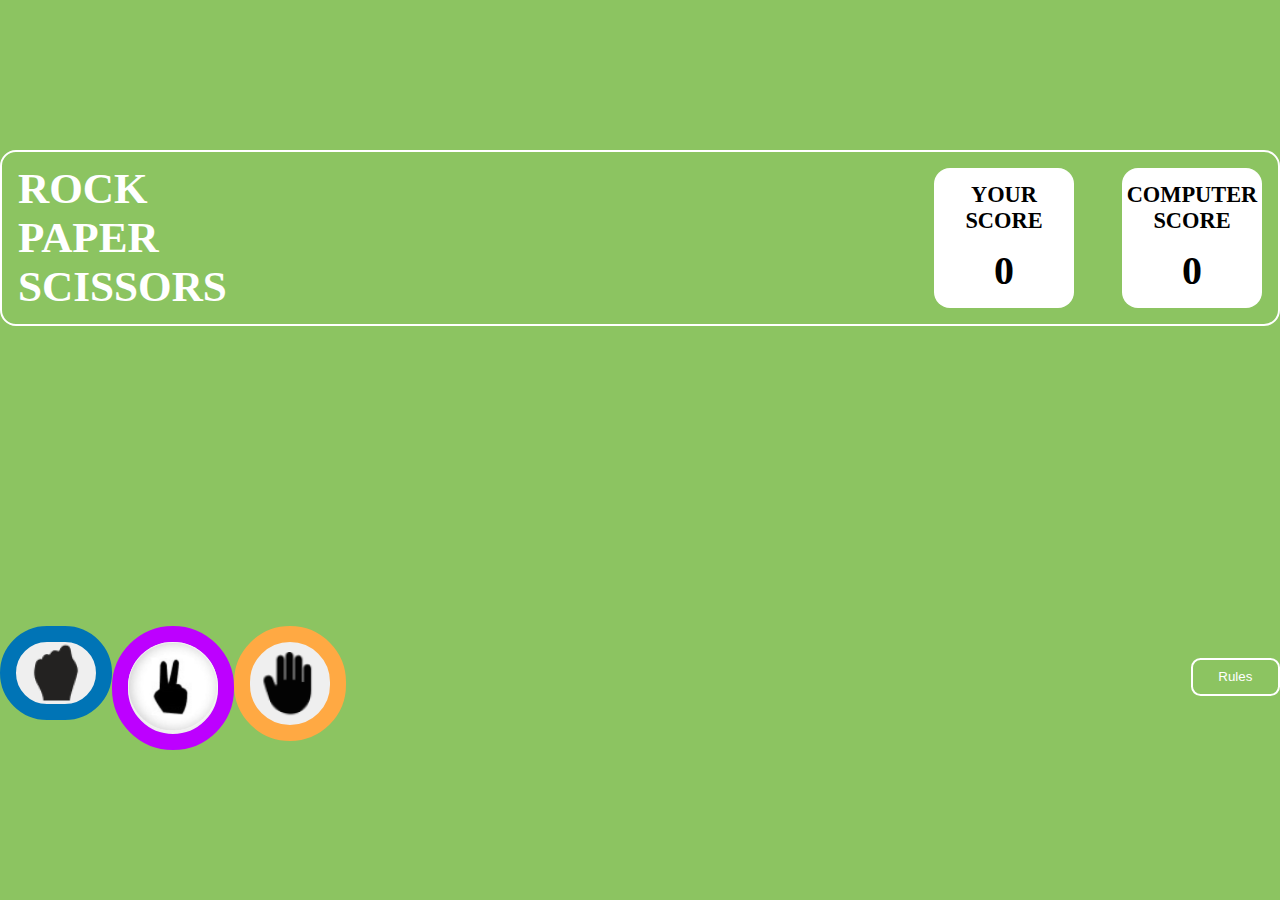
<file: Index.html>
<!DOCTYPE html>
<html lang="en">

<head>
    <meta charset="UTF-8">
    <meta name="viewport" content="width=device-width, initial-scale=1.0">
    <title>Document</title>
    <link rel="stylesheet" href="/css/Styles.css">
</head>

<body>
    <div class="main">
        <div class="output">
            <div class="name">
                <h2>ROCK</h2>
                <h2>PAPER</h2>
                <h2>SCISSORS</h2>
            </div>
            <div class="score">
                <div class="score-card-1">
                    <h1>YOUR SCORE</h1>
                    <div id="userScore">0</div>
                </div>
                <div class="score-card-1">
                    <h1>COMPUTER SCORE</h1>
                    <div id="computerScore">0</div>
                </div>
            </div>
        </div>

        <div class="content ">
            <div class="btn-div">
                <div class="btn">
                    <button class="btn-1 choices" id="rock">
                        <img src="/images/icons8-fist-67 1.png" />
                    </button>
                </div>
                <div>
                    <button class="btn-3 choices" id="scissors">
                        <img src="/images/16.42.45.jpg" />
                    </button>
                </div>
                <div>
                    <h2 id="result"></h2>
                    <button class="btn-2 choices" id="paper">
                        <img src="/images/icons8-hand-64 1.png" />
                    </button>
                </div>
            </div>

            <div class="pop">
                <div class="popup" id="rules-popup">
                    <span class="close-button" id="close">&times;</span>
                    <h2>Game Rules</h2>
                    <ul>
                        <li>
                            <span> Rock beats scissors, scissors beat paper, and paper beats rock.</span>
                        </li>
                        <li>
                            <span>Agree ahead of time whether you’ll count off “rock, paper, scissors, shoot” or just
                                “rock,
                                paper, scissors.”</span>
                        </li>
                        <li>
                            <span>
                                Use rock, paper, scissors to settle minor decisions or simply play to pass the time
                            </span>
                        </li>
                        <li>
                            <span>
                                If both players lay down the same hand, each player lays down another hand
                            </span>
                        </li>
                    </ul>
                </div>
                <div>
                    <button class="rules-button" id="rules">Rules</button>
                </div>
            </div>

        </div>

    </div>



    <script src="/App.js"></script>
</body>

</html>
</file>
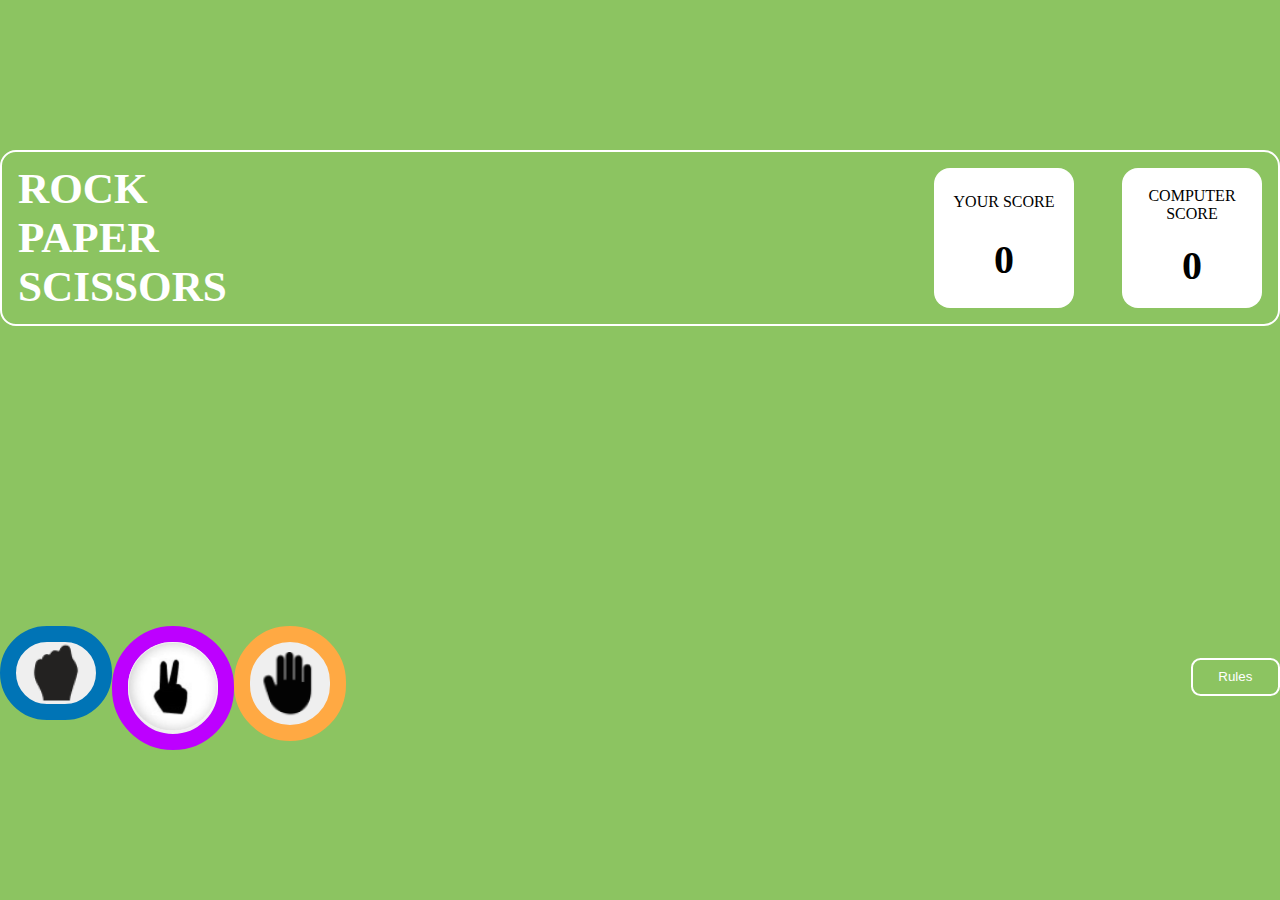
<file: html/Index.html>
<!DOCTYPE html>
<html lang="en">

<head>
    <meta charset="UTF-8">
    <meta name="viewport" content="width=device-width, initial-scale=1.0">
    <title>Document</title>
    <link rel="stylesheet" href="/css/Styles.css">
</head>

<body>
    <div class="main">
        <div class="output">
            <div class="name">
                <h2>ROCK</h2>
                <h2>PAPER</h2>
                <h2>SCISSORS</h2>
            </div>
            <div class="score">
                <div class="score-card-1"> YOUR SCORE
                    <div id="userScore">0</div>
                </div>
                <div class="score-card-1">COMPUTER SCORE
                    <div id="computerScore">0</div>
                </div>
            </div>
        </div>

        <div class="content ">
            <div class="btn-div">
                <div class="btn">
                    <button class="btn-1 choices" id="rock">
                        <img src="/images/icons8-fist-67 1.png" />
                    </button>
                </div>
                <div>
                    <button class="btn-3 choices" id="scissors">
                        <img src="/images/16.42.45.jpg" />
                    </button>
                </div>
                <div>
                    <h2 id="result"></h2>
                    <button class="btn-2 choices" id="paper">
                        <img src="/images/icons8-hand-64 1.png" />
                    </button>
                </div>
            </div>

            <div class="pop">
                <div class="popup" id="rules-popup">
                    <span class="close-button" id="close">&times;</span>
                    <h2>Game Rules</h2>
                    <ul>
                        <li>
                            <span> Rock beats scissors, scissors beat paper, and paper beats rock.</span>
                        </li>
                        <li>
                            <span>Agree ahead of time whether you’ll count off “rock, paper, scissors, shoot” or just
                                “rock,
                                paper, scissors.”</span>
                        </li>
                        <li>
                            <span>
                                Use rock, paper, scissors to settle minor decisions or simply play to pass the time
                            </span>
                        </li>
                        <li>
                            <span>
                                If both players lay down the same hand, each player lays down another hand
                            </span>
                        </li>
                    </ul>
                </div>
                <div>
                    <button class="rules-button" id="rules">Rules</button>
                </div>
            </div>

        </div>

    </div>



    <script src="/App.js"></script>
</body>

</html>
</file>
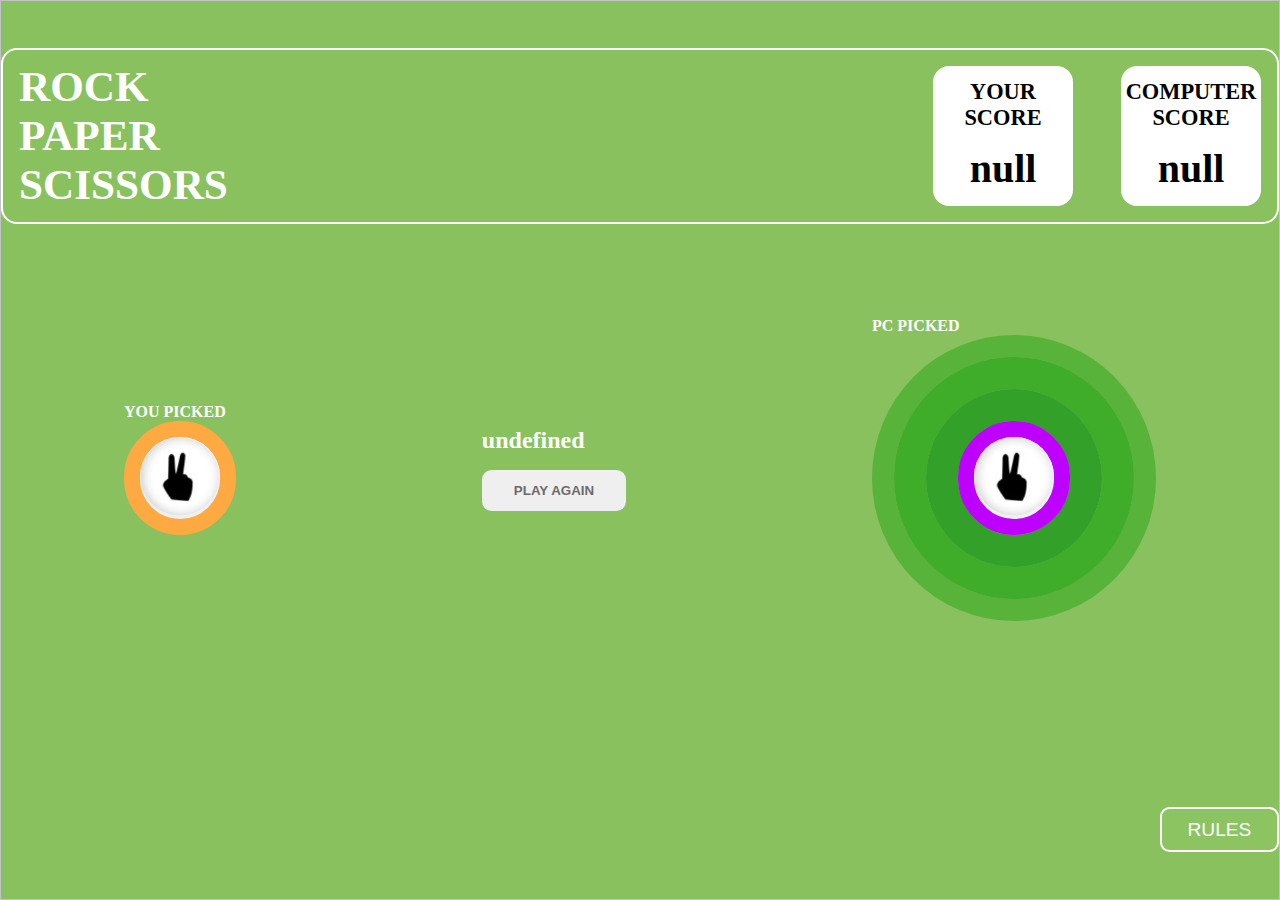
<file: html/Lost.html>
<!DOCTYPE html>
<html lang="en">

<head>
    <meta charset="UTF-8">
    <meta name="viewport" content="width=device-width, initial-scale=1.0">
    <title>Document</title>
    <link rel="stylesheet" href="/css/Lost.css">
</head>

<body>
    <div class="content">
        <div class="output">
            <div class="name">
                <h2>ROCK</h2>
                <h2>PAPER</h2>
                <h2>SCISSORS</h2>
            </div>
            <div class="score">
                <div class="score-card-1">
                    <h1>YOUR SCORE</h1>
                    <div id="userScore">0</div>
                </div>
                <div class="score-card-1">
                    <h1>COMPUTER SCORE</h1>
                    <div id="computerScore">0</div>
                </div>
            </div>
        </div>

        <div class="btn">
            <div>
                <h4>YOU PICKED</h4>
                <div>
                    <button class="btn-1" id="you-picked">
                    </button>
                </div>
            </div>

            <div class="result-div">
                <h2 id="result"></h2>
                <button class="btn-2" onclick="window.location.href = '../Index.html' ">PLAY AGAIN</button>
            </div>

            <div>
                <div>
                    <h4>PC PICKED</h4>
                </div>
                <div class="btn-3-div">
                    <div class="btn-3-div1">
                        <div class="btn-3-div2">
                            <button class="btn-3" id="computer-picked"></button>
                        </div>
                    </div>
                    </button>
                </div>
            </div>
        </div>

        <div class="pop">
            <div class="popup" id="rules-popup">
                <span class="close-button" id="close">&times;</span>
                <h2>Game Rules</h2>
                <ul>
                    <li>
                        <span> Rock beats scissors, scissors beat paper, and paper beats rock.</span>
                    </li>
                    <li>
                        <span>Agree ahead of time whether you’ll count off “rock, paper, scissors, shoot” or just
                            “rock,
                            paper, scissors.”</span>
                    </li>
                    <li>
                        <span>
                            Use rock, paper, scissors to settle minor decisions or simply play to pass the time
                        </span>
                    </li>
                    <li>
                        <span>
                            If both players lay down the same hand, each player lays down another hand
                        </span>
                    </li>
                </ul>
            </div>
        </div>
        <div class="rules-btn">
            <button id="rules">RULES</button>
        </div>
    </div>

    <script src="/Result.js"></script>

</body>

</html>
</file>
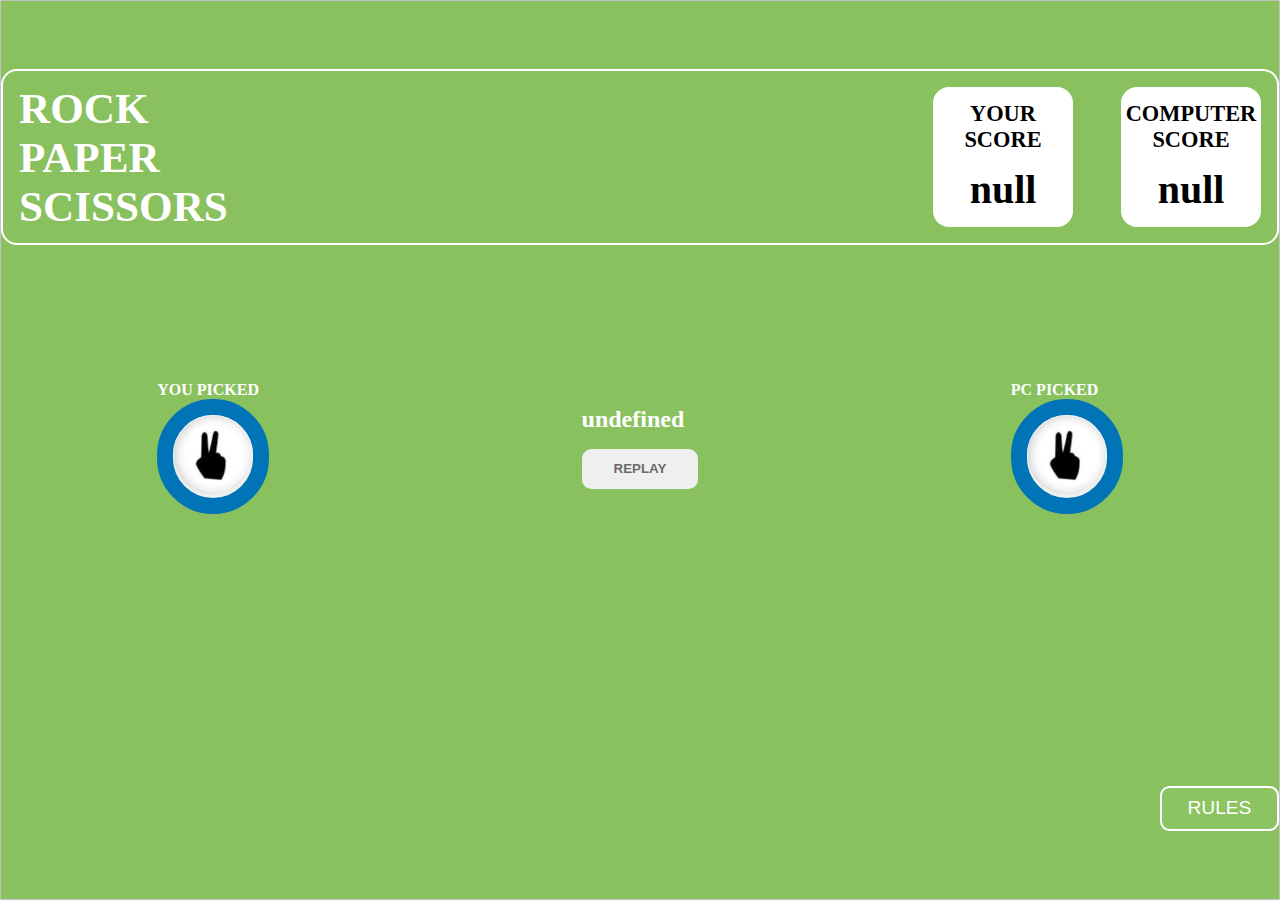
<file: html/Tied.html>
<!DOCTYPE html>
<html lang="en">

<head>
    <meta charset="UTF-8">
    <meta name="viewport" content="width=device-width, initial-scale=1.0">
    <title>Document</title>
    <link rel="stylesheet" href="/css/Tied.css">
</head>

<body>
    <div class="content">
        <div class="output">
            <div class="name">
                <h2>ROCK</h2>
                <h2>PAPER</h2>
                <h2>SCISSORS</h2>
            </div>
            <div class="score">
                <div class="score-card-1">
                    <h1>
                        YOUR SCORE
                    </h1>
                    <div id="userScore">0</div>
                </div>
                <div class="score-card-1">
                    <h1>
                        COMPUTER SCORE
                    </h1>
                    <div id="computerScore">0</div>
                </div>
            </div>
        </div>

        <div class="btn">
            <div>
                <h4>YOU PICKED</h4>
                <div>
                    <button class="btn-1" id="you-picked">
                    </button>
                </div>
            </div>

            <div class="result-div">
                <h2 id="result"></h2>
                <button class="btn-2" onclick="window.location.href = '../Index.html' ">REPLAY</button>
            </div>

            <div class="">
                <h4>PC PICKED</h4>
                <div>
                    <button class="btn-3" id="computer-picked">
                    </button>
                </div>
            </div>
        </div>

        <div class="pop">
            <div class="popup" id="rules-popup">
                <span class="close-button" id="close">&times;</span>
                <h2>Game Rules</h2>
                <ul>
                    <li>
                        <span> Rock beats scissors, scissors beat paper, and paper beats rock.</span>
                    </li>
                    <li>
                        <span>Agree ahead of time whether you’ll count off “rock, paper, scissors, shoot” or just
                            “rock,
                            paper, scissors.”</span>
                    </li>
                    <li>
                        <span>
                            Use rock, paper, scissors to settle minor decisions or simply play to pass the time
                        </span>
                    </li>
                    <li>
                        <span>
                            If both players lay down the same hand, each player lays down another hand
                        </span>
                    </li>
                </ul>
            </div>
        </div>
        <div class="rules-btn">
            <button id="rules">RULES</button>
        </div>
    </div>

    <script src="/Result.js"></script>

</body>

</html>
</file>
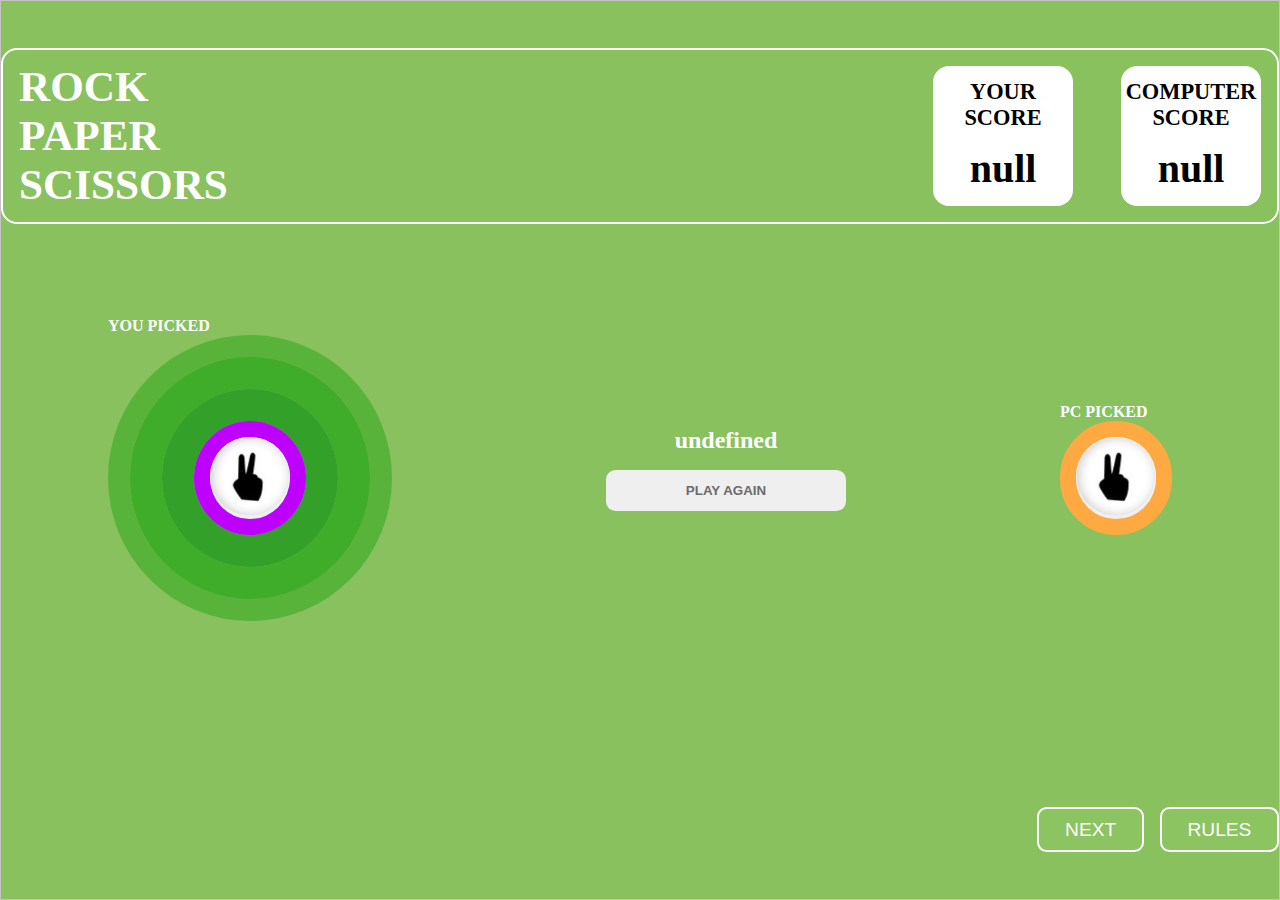
<file: html/Win.html>
<!DOCTYPE html>
<html lang="en">

<head>
    <meta charset="UTF-8">
    <meta name="viewport" content="width=device-width, initial-scale=1.0">
    <title>Document</title>
    <link rel="stylesheet" href="/css/win.css">
</head>

<body>
    <div class="content">
        <div class="output">
            <div class="name">
                <h2>ROCK</h2>
                <h2>PAPER</h2>
                <h2>SCISSORS</h2>
            </div>
            <div class="score">
                <div class="score-card-1">
                    <h1>YOUR SCORE</h1>
                    <div id="userScore">0</div>
                </div>
                <div class="score-card-1">
                    <h1>COMPUTER SCORE</h1>
                    <div id="computerScore">0</div>
                </div>
            </div>
        </div>

        <div class="btn">
            <div>
                <h4>YOU PICKED</h4>
                <div class="btn-1-div">
                    <div class="btn-1-div1">
                        <div class="btn-1-div2">
                            <button class="btn-1" id="you-picked">
                            </button>
                        </div>
                    </div>
                </div>
            </div>

            <div class="result-div">
                <h2 id="result"></h2>
                <button class="btn-2" onclick="window.location.href = '../Index.html';">PLAY AGAIN</button>
            </div>

            <div>
                <h4>PC PICKED</h4>
                <div>
                    <button class="btn-3" id="computer-picked">
                    </button>
                </div>
            </div>
        </div>

        <div class="pop">
            <div class="popup" id="rules-popup">
                <span class="close-button" id="close">&times;</span>
                <h2>Game Rules</h2>
                <ul>
                    <li>
                        <span> Rock beats scissors, scissors beat paper, and paper beats rock.</span>
                    </li>
                    <li>
                        <span>Agree ahead of time whether you’ll count off “rock, paper, scissors, shoot” or just
                            “rock,
                            paper, scissors.”</span>
                    </li>
                    <li>
                        <span>
                            Use rock, paper, scissors to settle minor decisions or simply play to pass the time
                        </span>
                    </li>
                    <li>
                        <span>
                            If both players lay down the same hand, each player lays down another hand
                        </span>
                    </li>
                </ul>
            </div>
        </div>
        <div class="rules-btn">
            <button onclick="window.location.href = 'WonPage.html' ">NEXT</button>
            <button id="rules">RULES</button>
        </div>
    </div>

    <script src="/Result.js"></script>


</body>

</html>
</file>
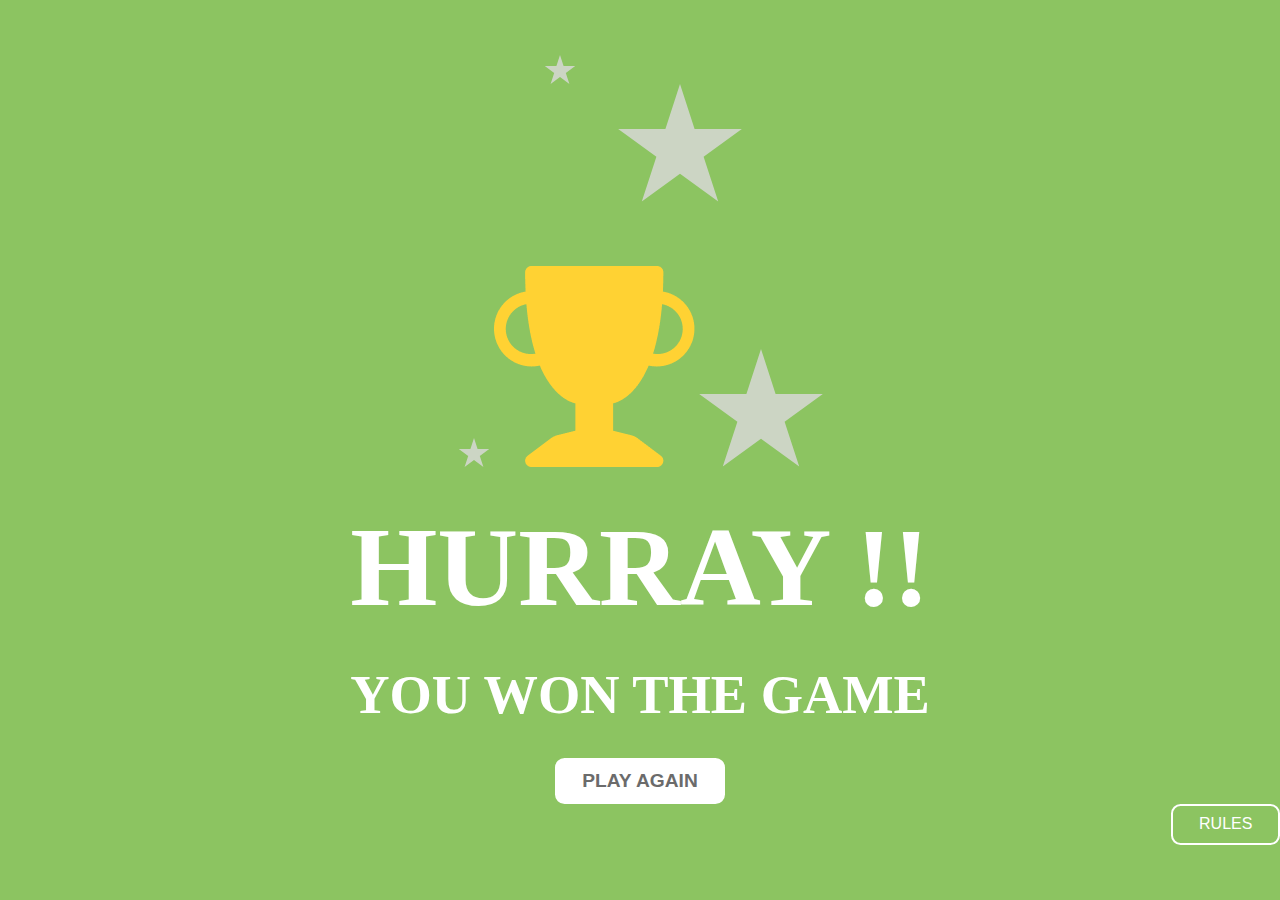
<file: html/WonPage.html>
<!DOCTYPE html>
<html lang="en">

<head>
    <meta charset="UTF-8">
    <meta name="viewport" content="width=device-width, initial-scale=1.0">
    <title>Document</title>
    <link rel="stylesheet" href="/css/WonPage.css">
</head>

<body>
    <div class="main">
        <div class="content">
            <img src="/images/Star 5.svg" alt="image">
            <img src="/images/Star 6.svg" alt="image">
            <div class="image">
                <img src="/images/Star 5.svg" alt="image">
                <img src="/images/Vector (1).png" alt="image">
                <img src="/images/Star 6.svg" alt="image">
            </div>
            <div class="text">
                <h1>HURRAY !!</h1>
            </div>
            <div>
                <h3>YOU WON THE GAME</h3>
            </div>
            <button class="play-btn" onclick="window.location.href = '../Index.html' ">PLAY AGAIN</button>
        </div>
        <div class="pop">
            <div class="popup" id="rules-popup">
                <span class="close-button" id="close">&times;</span>
                <h2>Game Rules</h2>
                <ul>
                    <li>
                        <span> Rock beats scissors, scissors beat paper, and paper beats rock.</span>
                    </li>
                    <li>
                        <span>Agree ahead of time whether you’ll count off “rock, paper, scissors, shoot” or just
                            “rock,
                            paper, scissors.”</span>
                    </li>
                    <li>
                        <span>
                            Use rock, paper, scissors to settle minor decisions or simply play to pass the time
                        </span>
                    </li>
                    <li>
                        <span>
                            If both players lay down the same hand, each player lays down another hand
                        </span>
                    </li>
                </ul>
            </div>
        </div>
        <div class="rules-btn">
            <button id="rules">RULES</button>
        </div>
    </div>

    <script src="/WonPage.js"></script>
</body>

</html>
</file>
<file: css/Styles.css>
*{
    padding: 0;
    margin: 0;
    
}

body{
    background-color: #8cc461 ;
    font-size: 1rem;
}

.main{
    display: flex;
    flex-direction: column;
    justify-content: space-around;
    min-height: 100vh;
}

.name{
    color: #fff;
    font-size: 1.8rem;
    padding-left: 1rem;
}


.output{
    display: flex;
    justify-content: space-between;
    align-items: center;
    border: 2px solid #fff;
    border-radius: 1rem;
}

.score{
    display: flex;
    gap: 1rem;
}

.score-card-1 > h1{
    font-size: 1.4rem;
}

.score-card-1{
    display: flex;
    flex-direction: column;
    justify-content: space-evenly;
    background-color: #fff;
    height: 140px;
    width: 140px;
    border-radius: 1rem;
    margin: 1rem;
    text-align: center;
}

.score-card-1 > div {
    font-size: 2.5rem;
    font-weight: 900;
}

.content{
    display: flex;
    justify-content:space-between;
}

.btn-div{
    display: flex;
}

.btn-1{
    border-radius: 5rem;
    border: 1rem solid #0074B6 ;
}


.btn-2{
    border-radius: 4rem;
    border: 1rem solid  #FFA943 ;
}

.btn-3{
    border-radius: 4rem;
    border: 1rem solid #BD00FF ;
}

.btn-3 > img{
    width: 90px;
    border-radius: 5rem;
}

.btn-2 > img {
    height: 80px;
}


.popup{
    border: 0.6rem solid white;
    border-radius: 1rem;
    padding: 2rem ;
    margin-right: 2rem ;
    width: 350px;
    height: 300px;
    background-color: #004429;
}

.close-button{
    background-color: #FF0000;
    color: white;
    font-size: xx-large;
    float: right;
}

.rules-button{
  padding: 0.6rem 1.6rem;
  border-radius: 0.6rem;
  border: 2px solid white;
  color: white;
  background-color:#8cc461;
  float: right;
  margin-top: 2rem ;
}

.popup h2 {
    color: #fff;
    text-align: center;
}


  ul li{
    margin: 1rem;
    list-style-type: square ;
    color: #FFD600;
 }   

li span{
    color: white;
}
</file>
<file: css/Lost.css>
*{
    padding: 0;
    margin: 0;
    box-sizing: border-box;
}

.content {
    min-height: 100vh;
    border: 1px solid #c3c3c3;
    display: flex;
    flex-direction: column;
    justify-content: space-around ;
    background-color: #89C15E;
  }


  .name{
    color: #fff;
    font-size: 1.8rem;
    padding-left: 1rem;
}


.output{
    display: flex;
    justify-content: space-between;
    align-items: center;
    border: 2px solid #fff;
    border-radius: 1rem;
}

.score{
    display: flex;
    gap: 1rem;
}

.score-card-1 > h1{
    font-size: 1.4rem;
}

.score-card-1{
    display: flex;
    flex-direction: column;
    justify-content: space-evenly;
    background-color: #fff;
    height: 140px;
    width: 140px;
    border-radius: 1rem;
    margin: 1rem;
    text-align: center;
}


.score-card-1 > div {
    font-size: 2.5rem;
    font-weight: 900;
}

.result-div{
    display: flex;
    flex-direction: column;
    gap: 1rem;
}

.result-div > h2 {
    color: #fff;
}

.btn{
    justify-content: center;
    display: flex;
    justify-content: space-around;
    align-items: center;
}


.btn-1{
    border-radius: 4rem;
    border: 1rem solid #FFA943  ;
}

.btn-1 > img {
    width: 80px;
    border-radius: 100%;
}

.btn-2{
    padding: 0.8rem 2rem;
    border-radius: 0.6rem;
    border: none;
    font-weight: 600;
    color: #6B6B6B;
}

.btn-3{
    border-radius: 4rem;
    border: 1rem solid #BD00FF ;
}

.btn-3-div{
    border-radius: 100%;
    border: 1.4rem solid #1ea21274 ;
}

.btn-3-div1{
    border-radius: 100%;
    border: 2rem solid #1ea212ae ;
}

.btn-3-div2{
    border-radius: 100%;
    border: 2rem solid #249a20d7 ;
}

.btn-3 > img {
    width: 80px;
    border-radius: 5rem;
}

.popup{
    border: 0.6rem solid white;
    border-radius: 1rem;
    padding: 2rem ;
    margin-right: 2rem ;
    width: 350px;
    height: 400px;
    background-color: #004429;
    float: right;
}

.close-button{
    background-color: #FF0000;
    color: white;
    font-size: xx-large;
    float: right;
}

.rules-btn > button{
    padding: 0.6rem 1.6rem;
    border-radius: 0.6rem;
    border: 2px solid white;
    color: white;
    background-color:#8cc461;
    font-size: 1.2rem;
}

.rules-btn{
    display: flex;
    justify-content: end;
    gap: 1rem;
}

.popup h2 {
    color: #fff;
    text-align: center;
}

h4{
    color: white;
}

  ul li{
    margin: 1rem;
    list-style-type: square ;
    color: #FFD600;
 }   

li span{
    color: white;
}
</file>
<file: css/Tied.css>
*{
    padding: 0;
    margin: 0;
    box-sizing: border-box;
}

.content {
    min-height: 100vh;
    border: 1px solid #c3c3c3;
    display: flex;
    flex-direction: column;
    justify-content: space-around ;
    background-color: #89C15E;
  }


  .name{
    color: #fff;
    font-size: 1.8rem;
    padding-left: 1rem;
}


.output{
    display: flex;
    justify-content: space-between;
    align-items: center;
    border: 2px solid #fff;
    border-radius: 1rem;
}

.score{
    display: flex;
    gap: 1rem;
}

.score-card-1 > h1{
    font-size: 1.4rem;
}

.score-card-1{
    display: flex;
    flex-direction: column;
    justify-content: space-evenly;
    background-color: #fff;
    height: 140px;
    width: 140px;
    border-radius: 1rem;
    margin: 1rem;
    text-align: center;
}


.score-card-1 > div {
    font-size: 2.5rem;
    font-weight: 900;
}


.btn{
    justify-content: center;
    display: flex;
    justify-content: space-around;
    align-items: center;
}

.result-div{
    display: flex;
    flex-direction: column;
    gap: 1rem;
}

.result-div > h2 {
    color: #fff;
}

.btn-1{
    border-radius: 5rem;
    border: 1rem solid #0074B6 ;
}

.btn-1 > img {
    width: 80px;
    border-radius: 100%;
}

.btn-2{
    padding: 0.8rem 2rem;
    border-radius: 0.6rem;
    border: none;
    font-weight: 600;
    color: #6B6B6B;
}


.btn-3{
    border-radius: 4rem;
    border: 1rem solid  #0074B6 ;
}

.btn-3 > img {
    width: 80px;
    border-radius: 5rem;
}

.popup{
    border: 0.6rem solid white;
    border-radius: 1rem;
    padding: 2rem ;
    margin-right: 2rem ;
    width: 350px;
    height: 400px;
    background-color: #004429;
    float: right;
}

.close-button{
    background-color: #FF0000;
    color: white;
    font-size: xx-large;
    float: right;
}

.rules-btn > button{
    padding: 0.6rem 1.6rem;
    border-radius: 0.6rem;
    border: 2px solid white;
    color: white;
    background-color:#8cc461;
    font-size: 1.2rem;
}

.rules-btn{
    display: flex;
    justify-content: end;
    gap: 1rem;
}

.popup h2 {
    color: #fff;
    text-align: center;
}


h4{
    color: #fff;
}

  ul li{
    margin: 1rem;
    list-style-type: square ;
    color: #FFD600;
 }   

li span{
    color: white;
}
</file>
<file: css/win.css>
* {
    padding: 0;
    margin: 0;
    box-sizing: border-box;
}

.content {
    min-height: 100vh;
    border: 1px solid #c3c3c3;
    display: flex;
    flex-direction: column;
    justify-content: space-around;
    background-color: #89C15E;
}


.name {
    color: #fff;
    font-size: 1.8rem;
    padding-left: 1rem;
}


.output {
    display: flex;
    justify-content: space-between;
    align-items: center;
    border: 2px solid #fff;
    border-radius: 1rem;
}

.score {
    display: flex;
    gap: 1rem;
}

.score-card-1>h1 {
    font-size: 1.4rem;
}

.score-card-1 {
    display: flex;
    flex-direction: column;
    justify-content: space-evenly;
    background-color: #fff;
    height: 140px;
    width: 140px;
    border-radius: 1rem;
    margin: 1rem;
    text-align: center;
}


.score-card-1>div {
    font-size: 2.5rem;
    font-weight: 900;
}

.result-div {
    display: flex;
    flex-direction: column;
    align-items: center;
    gap: 1rem;
}

.result-div>h2 {
    color: #fff;
}

.btn {
    justify-content: center;
    display: flex;
    justify-content: space-around;
    align-items: center;
}

.btn-1-div {
    border-radius: 100%;
    border: 1.4rem solid #1ea21274;
}

.btn-1-div1 {
    border-radius: 100%;
    border: 2rem solid #1ea212ae;
}

.btn-1-div2 {
    border-radius: 100%;
    border: 2rem solid #249a20d7;
}

.btn-1 {
    border-radius: 100%;
    border: 1rem solid #BD00FF;
}

.btn-1>img {
    width: 80px;
    border-radius: 100%;
}

.btn-2 {
    padding: 0.8rem 5rem;
    border-radius: 0.6rem;
    border: none;
    font-weight: 600;
    color: #6B6B6B;
}

.btn-3 {
    border-radius: 4rem;
    border: 1rem solid #FFA943;
}

.btn-3>img {
    width: 80px;
    border-radius: 5rem;
}

.popup {
    border: 0.6rem solid white;
    border-radius: 1rem;
    padding: 2rem;
    margin-right: 2rem;
    width: 350px;
    height: 400px;
    background-color: #004429;
    float: right;
}

.close-button {
    background-color: #FF0000;
    color: white;
    font-size: xx-large;
    float: right;
}

.rules-btn>button {
    padding: 0.6rem 1.6rem;
    border-radius: 0.6rem;
    border: 2px solid white;
    color: white;
    background-color: #8cc461;
    font-size: 1.2rem;
}

.rules-btn {
    display: flex;
    justify-content: end;
    gap: 1rem;
}

.popup h2 {
    color: #fff;
    text-align: center;
}


ul li {
    margin: 1rem;
    list-style-type: square;
    color: #FFD600;
}

li span {
    color: white;
}

h4 {
    color: #fff;
}
</file>
<file: css/WonPage.css>
*{
    padding: 0;
    margin: 0;
    box-sizing: border-box;
}

.main{
    display: flex;
    flex-direction: column;
    justify-content: center;
    min-height: 100vh;
    background-color: #8cc461;
    position: relative;
}

.content{
    display: flex;
    flex-direction: column;
    justify-content: center;
    align-items: center;
}

.content > img:nth-child(1){
    padding-bottom: 1;
    padding-right: 10rem;
}

.content > img:nth-child(2){
    padding-bottom:4rem;
    padding-left: 5rem;
}

.text{
    padding: 2rem;
    gap: 1rem;
    align-items: center;
}

 h1 {
    font-size: 7rem;
    color: #fff;
}

 h3 {
    font-size: 3.4rem;
    color: #fff;
}

.popup{
    border: 0.6rem solid white;
    border-radius: 1rem;
    padding: 2rem ;
    margin-right: 2rem ;
    width: 350px;
    height: 400px;
    background-color: #004429;
    float: right;
}

.close-button{
    background-color: #FF0000;
    color: white;
    font-size: xx-large;
    float: right;
}

.rules-btn > button{
    padding: 0.6rem 1.6rem;
    border-radius: 0.6rem;
    border: 2px solid white;
    color: white;
    background-color:#8cc461;
    font-size: 1rem;
}

.rules-btn{
    display: flex;
    justify-content: end;
    gap: 1rem;
}

.popup h2 {
    color: #fff;
    text-align: center;
}


  ul li{
    margin: 1rem;
    list-style-type: square ;
    color: #FFD600;
 }   

li span{
    color: white;
}

.play-btn{
    margin-top: 2rem;
    padding: 0.6rem 1.6rem;
    border-radius: 0.6rem;
    border: 2px solid white;
    color: #6B6B6B;
    background-color:#fff;
    font-size: 1.2rem;
    font-weight: 600;
}
</file>
